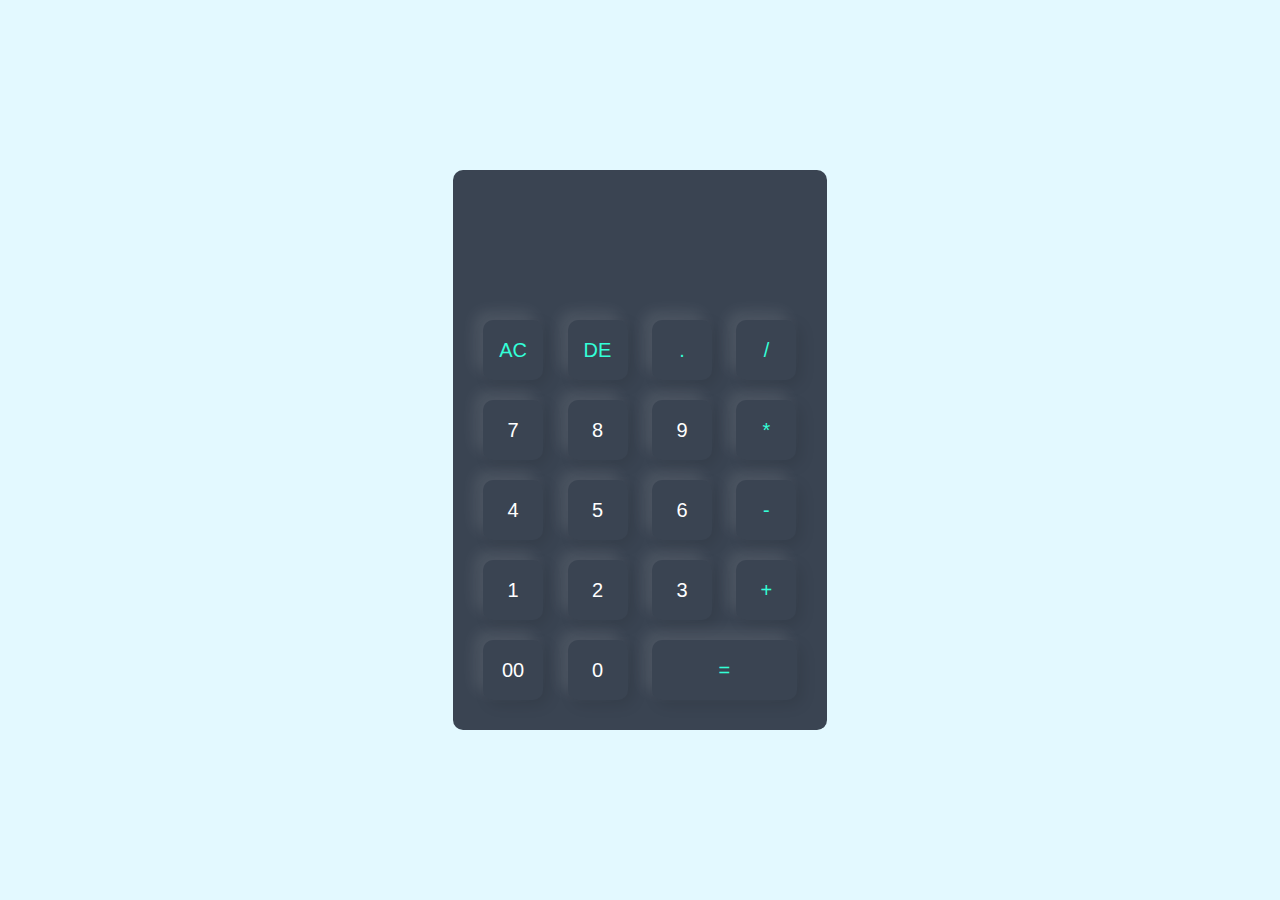
<file: calculator/index.html>
<!DOCTYPE html>
<html lang="en">
<head>
    <meta charset="UTF-8">
    <meta name="viewport" content="width=device-width, initial-scale=1.0">
    <title>Calculator</title>
    <link rel="stylesheet" href="style.css">
</head>
<body>
    
<div class="container">
    <div class="calculator">
        <form>
            <div class="display">
                <input type="text" name="display">
            </div>
            <div>
                <input type="button" value="AC" onclick="display.value = '' " class="operator">
                <input type="button" value="DE" onclick="display.value = display.value.toString().slice(0,-1) " class="operator" >
                <input type="button" value="." onclick="display.value += '.' " class="operator">
                <input type="button" value="/" onclick="display.value += '/' " class="operator">
            </div>
            <div>
                <input type="button" value="7" onclick="display.value += '7' ">
                <input type="button" value="8" onclick="display.value += '8' ">
                <input type="button" value="9" onclick="display.value += '9' ">
                <input type="button" value="*" onclick="display.value += '*' " class="operator">
            </div>
            <div>
                <input type="button" value="4" onclick="display.value += '4' ">
                <input type="button" value="5" onclick="display.value += '5' ">
                <input type="button" value="6" onclick="display.value += '6' ">
                <input type="button" value="-" onclick="display.value += '-' " class="operator">
            </div>
            <div>
                <input type="button" value="1" onclick="display.value += '1' ">
                <input type="button" value="2" onclick="display.value += '2' ">
                <input type="button" value="3" onclick="display.value += '3' ">
                <input type="button" value="+" onclick="display.value += '+' " class="operator">
            </div>
            <div>
                <input type="button" value="00" onclick="display.value += '00' ">
                <input type="button" value="0" onclick="display.value += '0' ">
                <input type="button" value="=" class="equal operator" onclick="display.value = eval(display.value) ">
            </div>
        </form>
    </div>
</div>

</body>
</html>
</file>
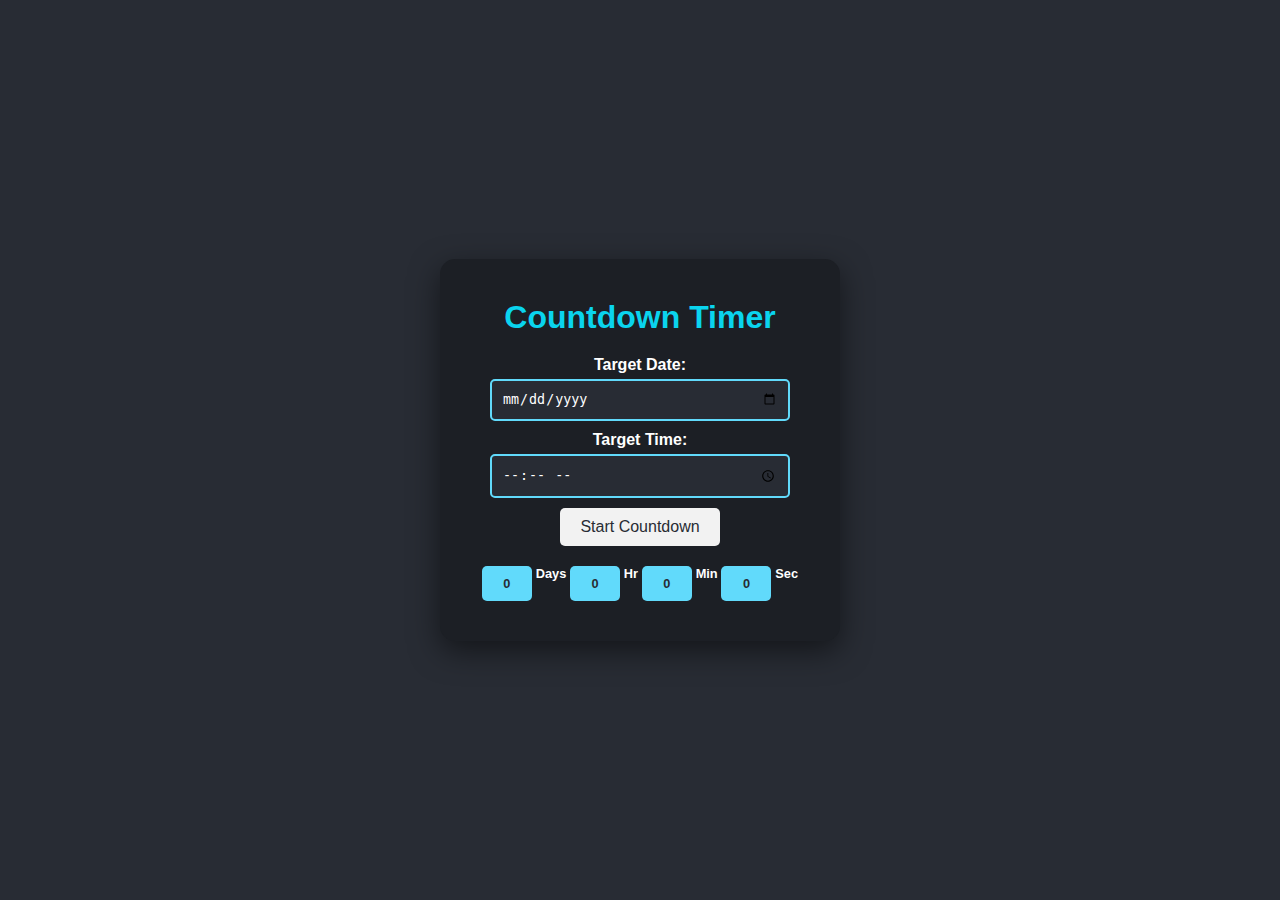
<file: countdown timer/index.html>
<!DOCTYPE html>
<html lang="en">
<head>
    <meta charset="UTF-8">
    <meta name="viewport" content="width=device-width, initial-scale=1.0">
    <title>Countdown Timer</title>
    <link rel="stylesheet" href="index.css">
</head>
<body>
    <div id="countdown">
        <h1>Countdown Timer</h1>
        <form id="countdownForm">
            <label for="date">Target Date:</label>
            <input type="date" id="date" required>
            <label for="time">Target Time:</label>
            <input type="time" id="time" required>
            <button type="submit">Start Countdown</button>
        </form>
        <div id="timer">
            <span id="days">0</span>Days
            <span id="hours">0</span> Hr
            <span id="minutes">0</span> Min
            <span id="seconds">0</span> Sec
        </div>
    </div>
    <script src="index.js"></script>
</body>
</html>
</file>
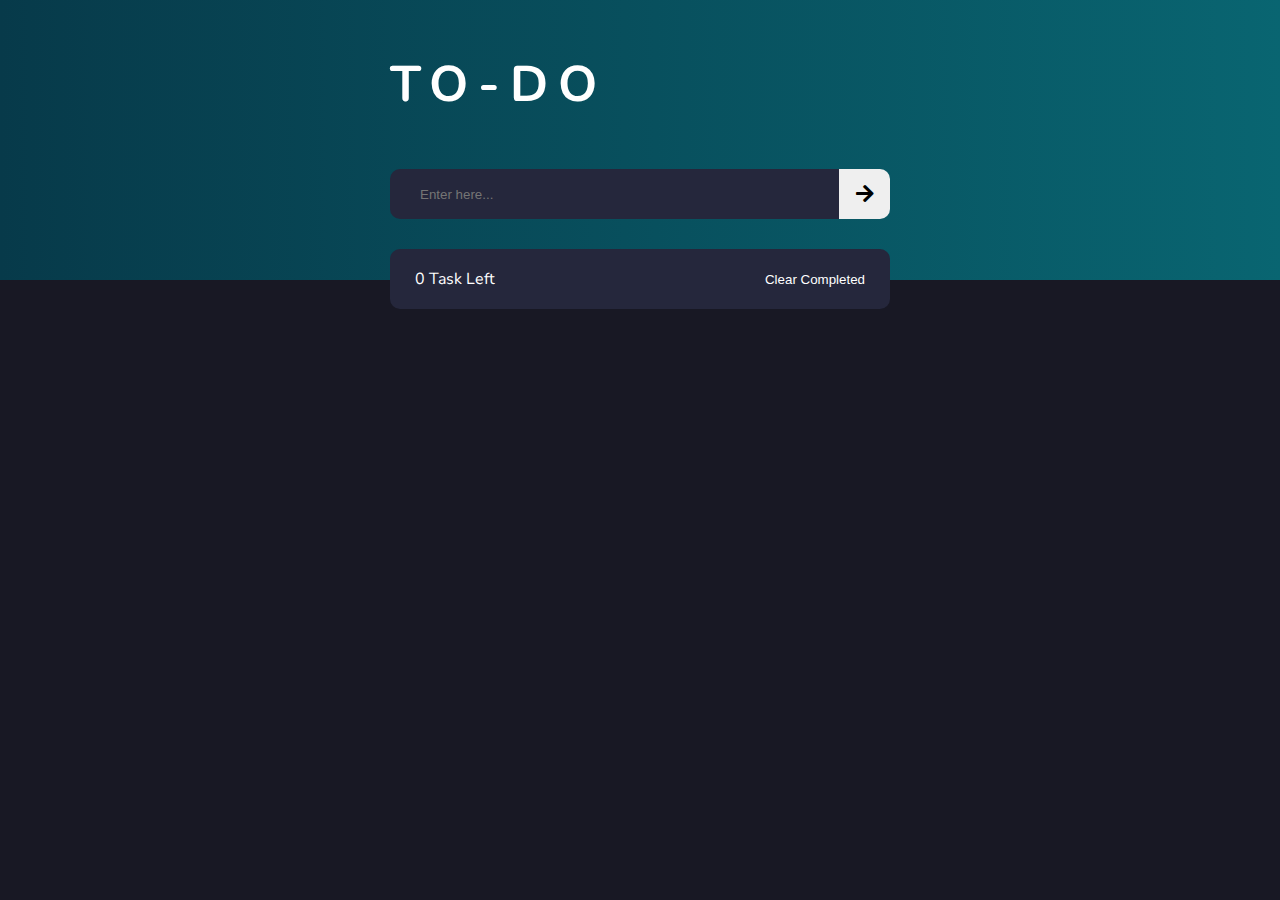
<file: to-do app/index.html>
<!DOCTYPE html>
<html lang="en">
  <head>
    <meta charset="UTF-8" />
    <meta http-equiv="X-UA-Compatible" content="IE=edge" />
    <meta name="viewport" content="width=device-width, initial-scale=1.0" />
    <link rel="stylesheet" href="css/index.css" />
    <link rel="preconnect" href="https://fonts.googleapis.com" />
    <link rel="preconnect" href="https://fonts.gstatic.com" crossorigin />
    <link
      href="https://fonts.googleapis.com/css2?family=Nunito:wght@400;600;700&display=swap"
      rel="stylesheet"
    />
    <link
      rel="stylesheet"
      href="https://use.fontawesome.com/releases/v5.3.1/css/all.css"
    />
    <link rel="icon" href="img/icon.png" type="image/gif" sizes="16x16" />
    <title>TO DO</title>
  </head>
  <body>
    <div class="main-content">
      <div class="title">
        <p>TO-DO</p>
      </div>

      <div class="input-box">
        <input type="text" class="input-field" placeholder="Enter here..." />
        <button class="input-button"><i class="fas fa-arrow-right"></i></button>
      </div>

      <ul class="todos-container">
        <li class="todo-stats">
          <p id="todo-number">0 Task Left</p>
          <button class="todo-clearbtn">Clear Completed</button>
        </li>
      </ul>
    </div>
    <script src="index.js"></script>
  </body>
</html>
</file>
<file: calculator/style.css>
*{
    margin: 0;
    padding: 0;
    font-family: 'Poppins', sans-serif;
    box-sizing: border-box;
}

.container{
    width: 100%;
    height: 100vh;
    background: #e3f9ff;
    display: flex;
    align-items: center;
    justify-content: center;
}

.calculator{
    background: #3a4452;
    padding: 20px;
    border-radius: 10px;
}

.calculator form input{
    border: 0;
    outline: 0;
    width: 60px;
    height: 60px;
    border-radius: 10px;
    box-shadow: -8px -8px 15px rgba(255, 255,255, 0.1),5px 5px 15px rgba(0, 0,0, 0.1) ;
    background: transparent;
    font-size: 20px;
    color: #fff;
    cursor: pointer;
    margin: 10px;

}

form .display{
    display: flex;
    justify-content: flex-end;
    margin: 20px 0;
}

form .display input{
    text-align: right;
    flex: 1;
    font-size: 45px;
    box-shadow: none;

}
form input.equal{
    width: 145px;
}

form input.operator{
    color: #33ffd8;
}
</file>
<file: to-do app/css/index.css>
* {
    margin: 0;
    padding: 0;
    -webkit-box-sizing: border-box;
            box-sizing: border-box;
  }
  
  html {
    scroll-behavior: smooth;
    height: 100%;
    width: 100%;
  }
  
  body {
    height: 100%;
    width: 100%;
    display: -webkit-box;
    display: -ms-flexbox;
    display: flex;
    -webkit-box-pack: center;
        -ms-flex-pack: center;
            justify-content: center;
    padding: 0 30px;
    background-image: -webkit-gradient(linear, left top, right top, from(#fc466b), to(#2947df));
    background-image: linear-gradient(to right, #073a4a, #096571);
    background-repeat: no-repeat;
    background-size: 100% 280px;
    background-position: top;
    background-color: #181824;
    font-family: "Nunito", sans-serif;
  }
  
  .main-content {
    width: 100%;
    max-width: 500px;
    color: #fff;
  }
  
  .title {
    margin: 50px 0;
    width: 100%;
    font-size: 50px;
    font-weight: 700;
    letter-spacing: 10px;
    color: #fff;
  }
  
  .input-box {
    display: -webkit-box;
    display: -ms-flexbox;
    display: flex;
    width: 100%;
    border-radius: 10px;
    overflow: hidden;
  }
  
  .input-field {
    padding-left: 30px;
    width: 100%;
    height: 50px;
    background-color: #25273c;
    color: #fff;
    border: none;
    outline: none;
  }
  
  .input-button {
    width: 55px;
    padding: 8px;
    cursor: pointer;
    font-size: 20px;
    border: none;
    outline: none;
  }
  
  .todos-container {
    display: -ms-grid;
    display: grid;
    -ms-grid-columns: 1fr;
        grid-template-columns: 1fr;
    gap: 3px;
    margin-top: 30px;
    width: 100%;
    border-radius: 10px;
    overflow: hidden;
  }
  
  .todos {
    display: -ms-grid;
    display: grid;
    -ms-grid-columns: 60px auto 60px;
        grid-template-columns: 60px auto 60px;
    place-items: center;
    width: 100%;
    min-height: 60px;
    background-color: #25273c;
    color: #fff;
    border: none;
    outline: none;
  }
  
  .todo-text {
    width: 100%;
    padding: 10px 0;
  }
  
  .done-button {
    border-radius: 50%;
    height: 20px;
    width: 20px;
    border: 2px solid #fff;
    background-color: transparent;
    outline: none;
    cursor: pointer;
  }
  
  .remove-button {
    background-color: transparent;
    border: none;
    width: 50px;
    cursor: pointer;
    color: #fff;
    font-size: 15px;
  }
  
  .todo-stats {
    padding: 0 25px;
    display: -webkit-box;
    display: -ms-flexbox;
    display: flex;
    -webkit-box-align: center;
        -ms-flex-align: center;
            align-items: center;
    -webkit-box-pack: justify;
        -ms-flex-pack: justify;
            justify-content: space-between;
    width: 100%;
    min-height: 60px;
    background-color: #25273c;
    color: #fff;
    border: none;
    outline: none;
  }
  
  .todo-clearbtn {
    background-color: transparent;
    border: none;
    outline: none;
    color: #fff;
    cursor: pointer;
  }
</file>
<file: countdown timer/index.css>
/* Basic reset */
* {
    margin: 0;
    padding: 0;
    box-sizing: border-box;
}

body {
    font-family: 'Roboto', sans-serif;
    display: flex;
    justify-content: center;
    align-items: center;
    height: 100vh;
    background-color: #282c34;
    color: #ffffff;
    overflow: hidden;
}

#countdown {
    text-align: center;
    background: #1c1f25;
    padding: 40px;
    border-radius: 15px;
    box-shadow: 0 10px 30px rgba(0, 0, 0, 0.5);
    max-width: 400px;
    width: 100%;
}

h1 {
    font-size: 2em;
    margin-bottom: 20px;
    color: #0ad4ee;
    font-family: 'Lucida Sans', 'Lucida Sans Regular', 'Lucida Grande', 'Lucida Sans Unicode', Geneva, Verdana, sans-serif;
    font-weight: bold;
}

form {
    display: flex;
    flex-direction: column;
    align-items: center;
    margin-bottom: 20px;
}

form label {
    margin-bottom: 5px;
    font-weight: bold;
}

form input {
    padding: 10px;
    margin-bottom: 10px;
    width: 100%;
    max-width: 300px;
    border: 2px solid #61dafb;
    border-radius: 5px;
    background-color: #282c34;
    color: #ffffff;
    outline: none;
    transition: border-color 0.3s ease;
}

form input:focus {
    border-color: #21a1f1;
}

form button {
    padding: 10px 20px;
    background-color: #f2f2f2;
    font-family:'Gill Sans', 'Gill Sans MT', Calibri, 'Trebuchet MS', sans-serif;
    color: #282c34;
    border: none;
    border-radius: 5px;
    cursor: pointer;
    font-size: 1em;
    transition: background-color 0.3s ease;
}

form button:hover {
    background-color: #61dafb;
}

#timer {
    font-size: 0.8em;
    margin-top: 20px;
    display: flex;
    justify-content: space-around;
    font-weight: bold;
}

#timer span {
    display: block;
    font-weight: bold;
    min-width: 50px;
    padding: 10px;
    background: #61dafb;
    border-radius: 5px;
    color: #282c34;
    transition: transform 0.3s ease;
}

#timer span:hover {
    transform: scale(1.1);
}

@media (max-width: 400px) {
    #countdown {
        padding: 20px;
    }

    #timer {
        flex-direction: column;
    }

    #timer span {
        margin-bottom: 10px;
    }
}
</file>
